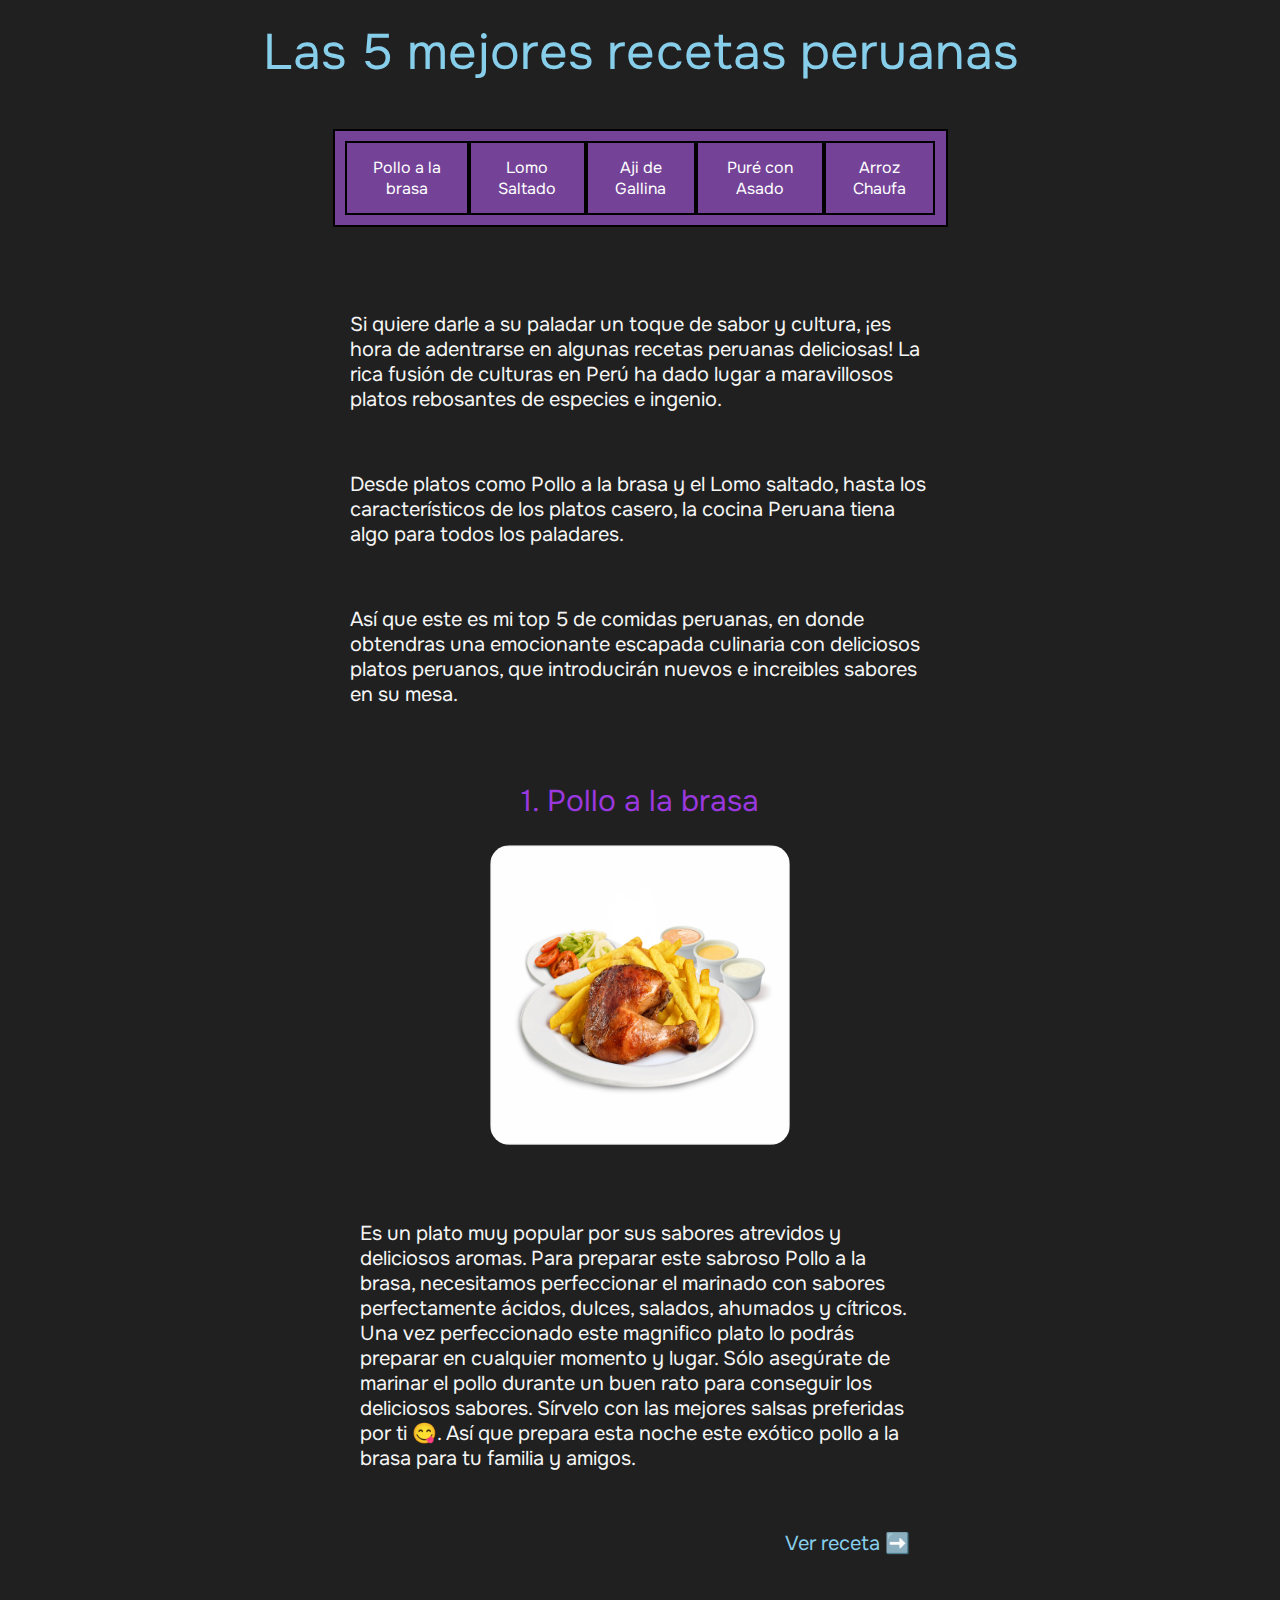
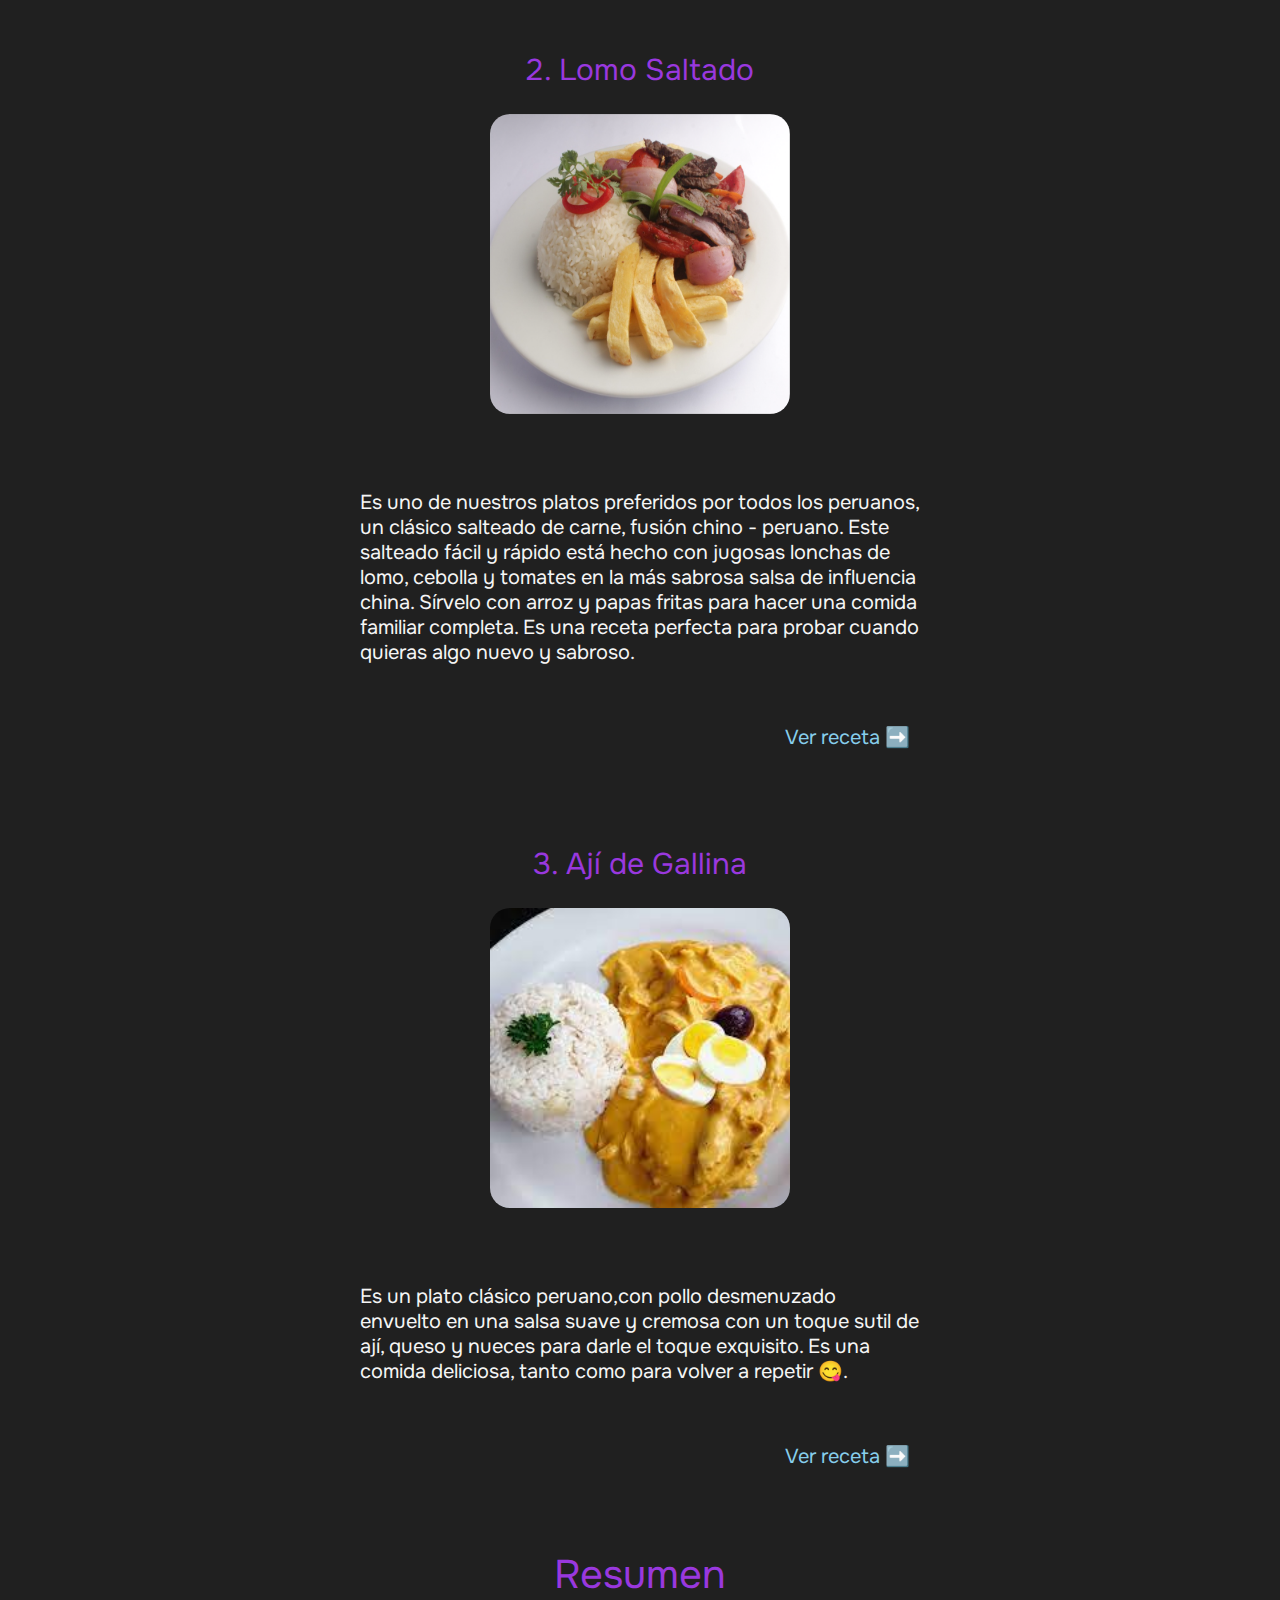
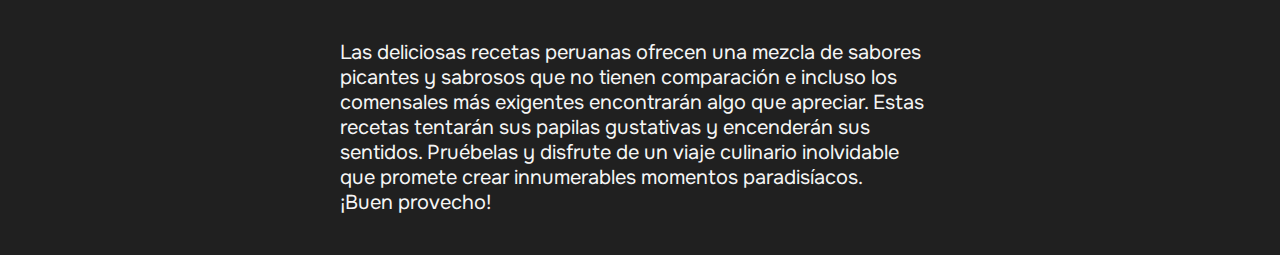
<file: index.html>
<!DOCTYPE html>
<html lang="es">

<head>
  <meta charset="UTF-8" />
  <meta name="viewport" content="width=device-width, initial-scale=1.0" />

  <link rel="stylesheet" href="css/styles.css" />
  <link rel="preconnect" href="https://fonts.googleapis.com">
  <link rel="preconnect" href="https://fonts.gstatic.com" crossorigin>
  <link
    href="https://fonts.googleapis.com/css2?family=Kanit:wght@700&family=Onest:wght@400;700&family=Poppins:wght@300;400;500;600&family=Satisfy&display=swap"
    rel="stylesheet">

  <title>Recetas Peruanas | 5 mejores recetas peruanas</title>
</head>

<body>
  <main>
    <header>
      <h1>Las 5 mejores recetas peruanas</h1>
      <nav>
        <ul class="nav">
          <li><a href="#peruvian-chicken">Pollo a la brasa</a></li>
          <li><a href="#lomo-saltado">Lomo Saltado</a></li>
          <li><a href="#aji-de-gallina">Aji de Gallina</a></li>
          <li><a href="#">Puré con Asado</a></li>
          <li><a href="#">Arroz Chaufa</a></li>
        </ul>
      </nav>
    </header>

    <section>
      <p>
        Si quiere darle a su paladar un toque de sabor y cultura, ¡es hora de adentrarse en algunas recetas peruanas
        deliciosas! La rica fusión de culturas en Perú ha dado lugar a maravillosos platos rebosantes de especies e
        ingenio.
      </p>
      <p>
        Desde platos como Pollo a la brasa y el Lomo saltado, hasta los característicos de los platos casero, la cocina
        Peruana tiena algo para todos los paladares.
      </p>
      <p>
        Así que este es mi top 5 de comidas peruanas, en donde obtendras una emocionante escapada culinaria con
        deliciosos platos peruanos, que introducirán nuevos e increibles sabores en su mesa.
      </p>
      </article>

      <section>
        <h3 id="peruvian-chicken">1. Pollo a la brasa</h3>
        <div class="center">
          <img src="./images/pollo-brasa.png" alt="peruvian chicken photo" width="300" height="300" />
        </div>

        <br />
        <p>
          Es un plato muy popular por sus sabores atrevidos y deliciosos aromas. Para preparar este sabroso Pollo a la
          brasa, necesitamos perfeccionar el marinado con sabores perfectamente ácidos, dulces, salados, ahumados y
          cítricos. Una vez perfeccionado este magnifico plato lo podrás preparar en cualquier momento y lugar. Sólo
          asegúrate de marinar el pollo durante un buen rato para conseguir los deliciosos sabores. Sírvelo con las
          mejores salsas preferidas por ti 😋. Así que prepara esta noche este exótico pollo a la brasa para tu familia
          y amigos.
        </p>
        <p class="has-text-align-right">
          <a href="./recipes/pollo_a_la_brasa.html" target="_blank">Ver receta ➡️ </a>
        </p>
      </section>

      <section>
        <h3 id="lomo-saltado">2. Lomo Saltado</h3>
        <div class="center">
          <img src="./images/lomo-saltado.png" alt="lomo saltado photo" width="300" height="300" />
        </div>

        <br />
        <p>
          Es uno de nuestros platos preferidos por todos los peruanos, un clásico salteado de carne, fusión chino -
          peruano. Este salteado fácil y rápido está hecho con jugosas lonchas de lomo, cebolla y tomates en la más
          sabrosa salsa de influencia china. Sírvelo con arroz y papas fritas para hacer una comida familiar completa.
          Es una receta perfecta para probar cuando quieras algo nuevo y sabroso.
        </p>
        <p class="has-text-align-right">
          <a href="./recipes/lomo_saltado.html" target="_blank">Ver receta ➡️</a>
        </p>
      </section>
      <section>
        <h3 id="aji-de-gallina">3. Ají de Gallina </h3>
        <div class="center">
          <img src="./images/aji-de-gallina.jpeg" alt="aji de gallina photo" width="300" height="300" />
        </div>
        <br />
        <p>
          Es un plato clásico peruano,con pollo desmenuzado envuelto en una salsa suave y cremosa con un toque sutil de
          ají, queso y nueces para darle el toque exquisito. Es una comida deliciosa, tanto como para volver a repetir
          😋.
        </p>
        <p class="has-text-align-right">
          <a href="./recipes/aji_de_gallina.html" target="_blank">Ver receta ➡️</a>
        </p>
      </section>

  </main>
  <footer>
    <h2>Resumen</h2>
    <p>
      Las deliciosas recetas peruanas ofrecen una mezcla de sabores picantes y sabrosos que no tienen comparación e
      incluso los comensales más exigentes encontrarán algo que apreciar. Estas recetas tentarán sus papilas gustativas y
      encenderán sus sentidos. Pruébelas y disfrute de un viaje culinario inolvidable que promete crear innumerables
      momentos paradisíacos. ¡Buen provecho!
    </p>
  </footer>
</body>

</html>
</file>
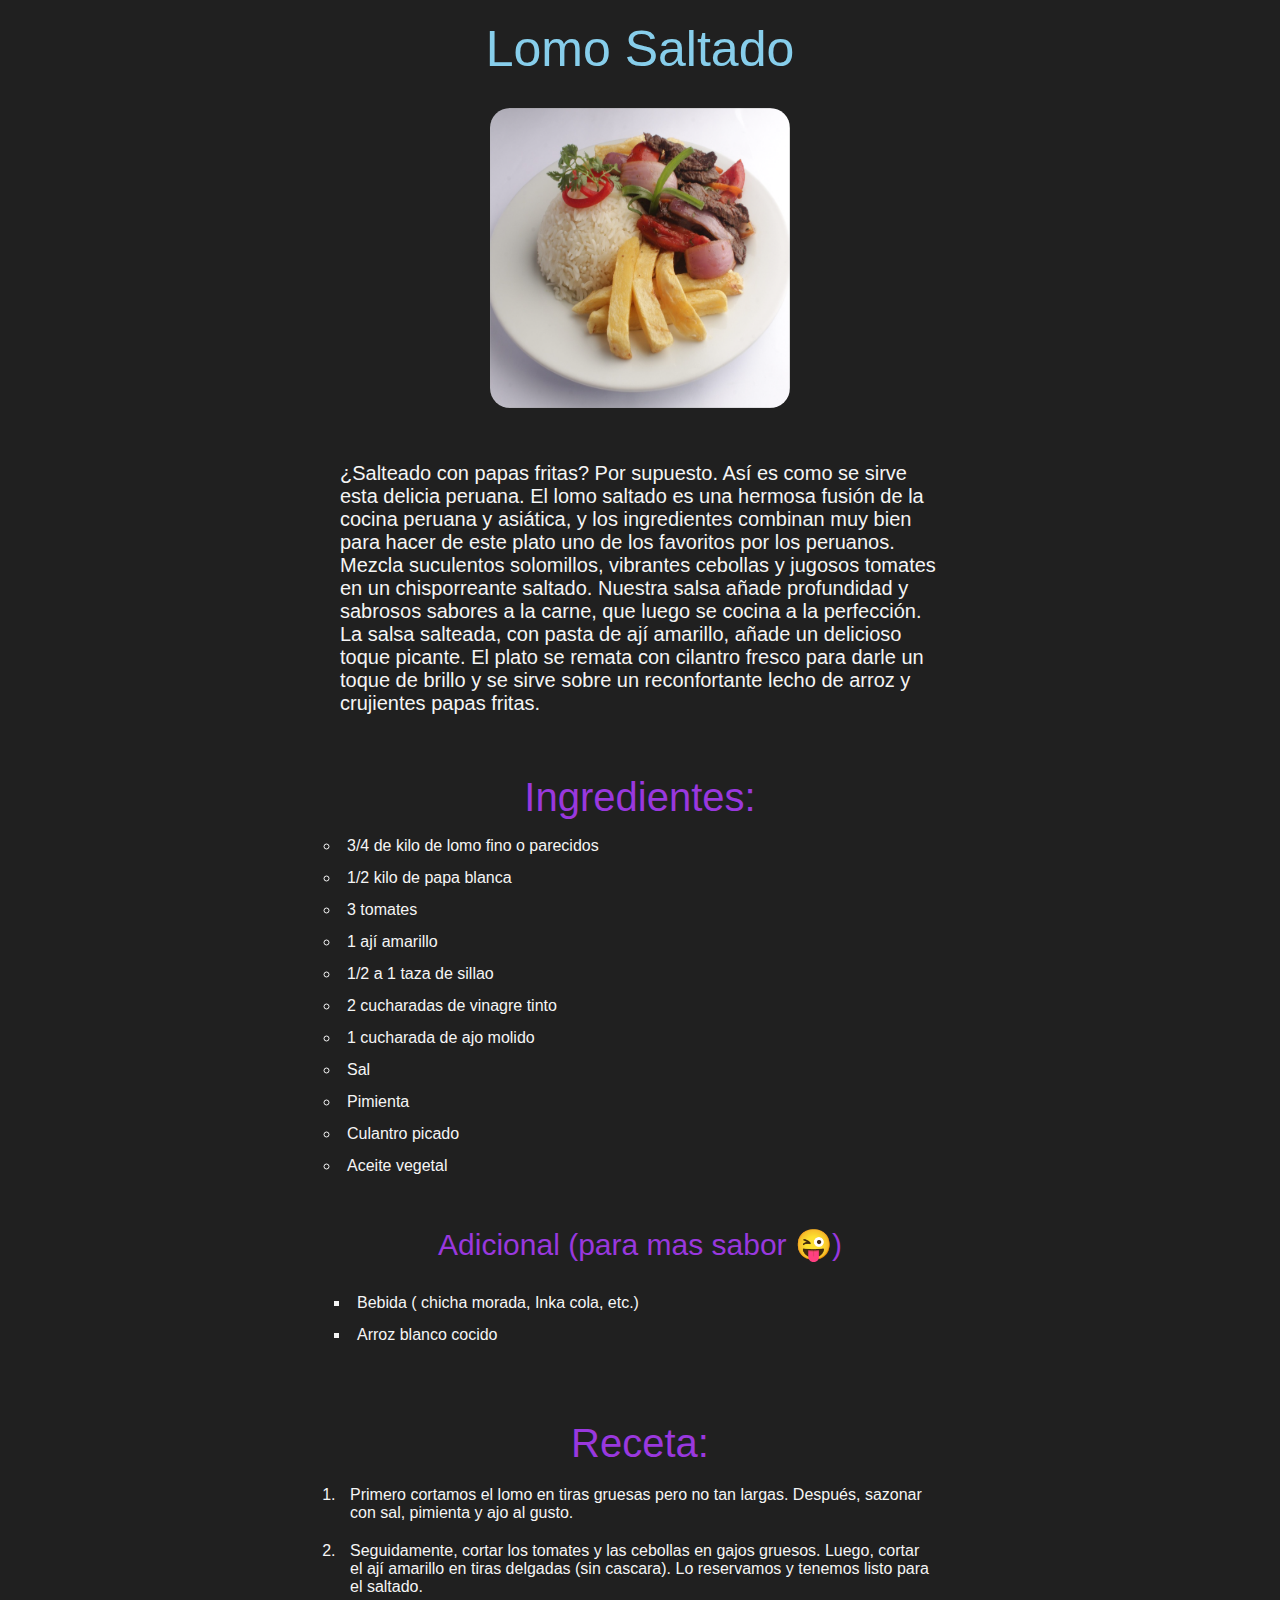
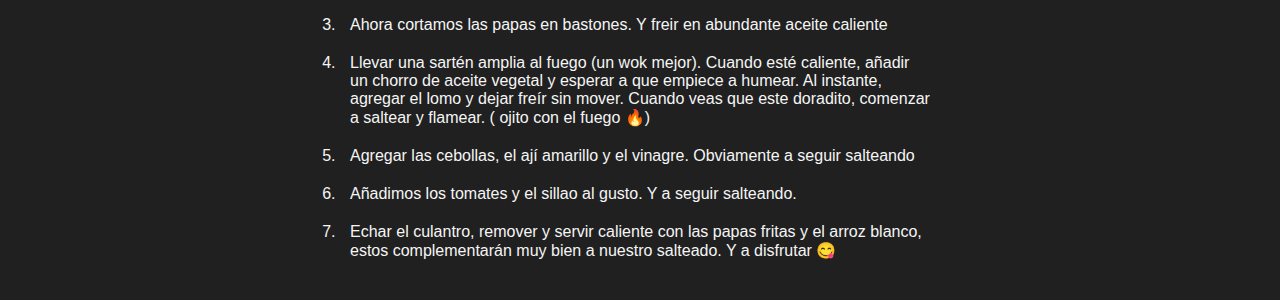
<file: recipes/lomo_saltado.html>
<!DOCTYPE html>
<html lang="es">

<head>
    <meta charset="UTF-8">
    <meta name="viewport" content="width=device-width, initial-scale=1.0">
    <link rel="stylesheet" href="../css/styles.css">
    <title>Recetas Peruanas | Lomo Saltado</title>
</head>

<body>
    <main>
        <article>
            <header>
                <h1>Lomo Saltado</h1>
                <div class="center">
                    <img src="../images/lomo-saltado.png" alt="lomo saltado image" width="300px" height="300px">
                </div>

                <p>¿Salteado con papas fritas? Por supuesto. Así es como se sirve esta delicia peruana. El lomo saltado
                    es una hermosa fusión de la cocina peruana y asiática, y los ingredientes combinan muy bien para
                    hacer de este plato uno de los favoritos por los peruanos. Mezcla suculentos solomillos, vibrantes
                    cebollas y jugosos tomates en un chisporreante saltado. Nuestra salsa añade profundidad y sabrosos
                    sabores a la carne, que luego se cocina a la perfección. La salsa salteada, con pasta de ají
                    amarillo, añade un delicioso toque picante. El plato se remata con cilantro fresco para darle un
                    toque de brillo y se sirve sobre un reconfortante lecho de arroz y crujientes papas fritas.</p>
            </header>
            <section>
                <h2>Ingredientes:</h2>
                <ul class="ingredients">
                    <li>3/4 de kilo de lomo fino o parecidos</li>
                    <li>1/2 kilo de papa blanca</li>
                    <li>3 tomates</li>
                    <li>1 ají amarillo</li>
                    <li>1/2 a 1 taza de sillao</li>
                    <li>2 cucharadas de vinagre tinto</li>
                    <li>1 cucharada de ajo molido</li>
                    <li>Sal</li>
                    <li>Pimienta</li>
                    <li>Culantro picado</li>
                    <li>Aceite vegetal</li>

                </ul>

                <section>
                    <h3>Adicional (para mas sabor 😜)</h3>
                    <ul class="Additional">
                        <li>Bebida ( chicha morada, Inka cola, etc.) </li>
                        <li>Arroz blanco cocido</li>

                    </ul>
                </section>
            </section>
            <section>
                <h2>Receta:</h2>
                <ol class="recipes">
                    <li>Primero cortamos el lomo en tiras gruesas pero no tan largas. Después, sazonar con sal, pimienta y ajo al gusto.</li>
                    <li>
                        Seguidamente, cortar los tomates y las cebollas en gajos gruesos. Luego, cortar el ají amarillo en tiras delgadas (sin cascara). Lo reservamos y tenemos listo para el saltado.
                    </li>
                    <li>Ahora cortamos las papas en bastones. Y freir en abundante aceite caliente</li>
                    <li>Llevar una sartén amplia al fuego (un wok mejor). Cuando esté caliente, añadir un chorro de aceite vegetal y esperar a que empiece a humear. Al instante, agregar el lomo y dejar freír sin mover. Cuando veas que este doradito, comenzar a saltear y flamear. ( ojito con el fuego 🔥)</li>
                    <li>Agregar las cebollas, el ají amarillo y el vinagre. Obviamente a seguir salteando</li>
                    <li> Añadimos los tomates y el sillao al gusto. Y a seguir salteando.</li>
                    <li>Echar el culantro, remover y servir caliente con las papas fritas y el arroz blanco, estos complementarán muy bien a nuestro salteado. Y a disfrutar 😋 </li>
                </ol>
            </section>

        </article>
    </main>
</body>

</html>
</file>
<file: css/styles.css>
*{
    min-width: 0;
    font:inherit;
}

*, *::before, *::after{
    box-sizing: border-box;
}

:root {
    font-family: 'Onest', sans-serif, Verdana;
}

html{
    scroll-behavior: smooth;
}

body {
    margin: 0;
    min-height: 100dvh;
    background-color: #202020;
    color: whitesmoke;
}

img{
    border-radius: 20px;

}
section{
    padding: 20px;
}

h1 {
    color: skyblue;
    text-align: center;
    display: block;
    padding: 20px;
    margin: 0 auto; 
    font-size: 50px;

}


h2 {

    color: rgb(153, 56, 222);
    width: 50%;
    text-align: center;
    display: block;
    margin: 0 auto;
    font-size: 40px;
}

h3 {
    color: rgb(153, 56, 222);
    font-size: 30px;
    padding: 15px;
    width: 50%;
    text-align: center;
    display: block;
    margin: 0 auto;
}

h1,h2,h3{
    text-wrap: balance;
}



p {
    width: 50%;
    font-size: 20px;
    padding: 20px;
    margin:  20px auto;
    text-align: left;
    text-wrap: pretty;

}

nav {
    display: block;
    margin: 0 auto;
    padding: 25px;

}



.nav {
    border: 2px solid black;
    width: 50%;
    list-style-type: none;
    padding: 10px;
    overflow: hidden;
    background-color: rgb(116, 67, 152,90);
    display: flex;
    margin: 0 auto;
    align-items: center;
    
}

.nav li {
    float: left;
    border: 2px solid black;
}

.nav li a {
    display: block;
    color: white;
    text-align: center;
    padding: 14px 16px;
    text-decoration: none;
    align-items: center;
    text-align: center;
}

.nav li a:hover {
    background-color: #111;
    color: white;
}


.ingredients{
    list-style-type: circle;
    padding: 10px;
    width: 50%;
    margin: 0 auto;
    text-align: left;
}
.ingredients li{
    padding: 7px;
}

.Additional{
    padding: 10px;
    width: 50%;
    margin: 0 auto;
    text-align: left;
    list-style-type: square;
}
.Additional li{
    padding: 7px;
}


.recipes{
    width: 50%;
    padding: 10px;
    margin: 0 auto;
    text-align: left;
    
    font-weight: 100;
}

.recipes li {
    padding: 10px;
    text-wrap: pretty;    
}

.recipes-title{
    font-weight: bold;
    color: skyblue;
}


section a {
    font-size: 20px;
    text-decoration: none;
    color: skyblue;
    padding: 10px;
}

section a:hover {
    color: rgb(153, 56, 222);
}

.has-text-align-right {
    text-align: right;
}

.center {
    text-align: center;
    padding: 10px;
}


@media (max-width:599px){
    .nav{
        display: block;
    }
    p{
        width: 100%;
        text-align: left;
        margin: 0 auto;
        font-size: 15px;
    }
    h1{
        font-size: 30px;
    }
    h2{
        font-size: 25px;
    }
    h3{
        width: 100%;
        text-align: center;
        margin: 0 auto;
        font-size: 20px;
    }
    img{
        width: 70%;
        height: 70%;
    }
    .has-text-align-right{
        text-align: center;
    }
    .ingredients, .Additional, .recipes{
        width: 100%;
    }

}
</file>
